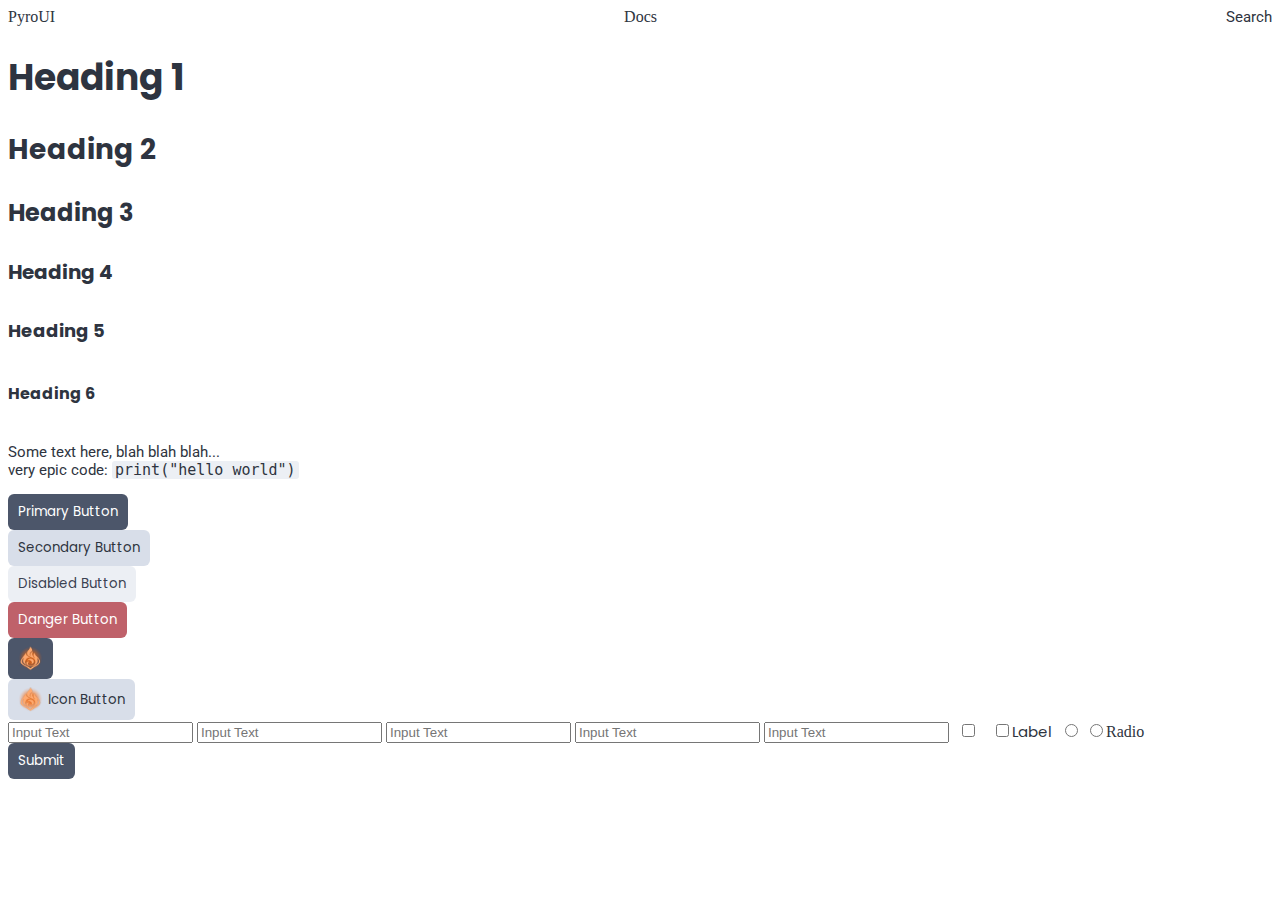
<file: index.html>
<!DOCTYPE html>
<html lang="en" class="pyro-light">
<head>
    <meta charset="UTF-8">
    <meta name="viewport" content="width=device-width, initial-scale=1.0">
    <title>PyroUI</title>
    <link rel="stylesheet" href="styles.css">
    <script src="script.js" async defer></script>
</head>
<body>
    <pyro-nav>
        <pyro-navitem>
            PyroUI
        </pyro-navitem>
        <pyro-navitem data-align="center">
            Docs
        </pyro-navitem>
        <pyro-navitem>
            <a href="#">Search</a>
        </pyro-navitem>
    </pyro-nav>
    <h1>Heading 1</h1>
    <h2>Heading 2</h2>
    <h3>Heading 3</h3>
    <h4>Heading 4</h4>
    <h5>Heading 5</h5>
    <h6>Heading 6</h6>
    <p>Some text here, <a href="#">blah blah blah</a>...<br>very epic code: <code>print("hello world")</code></p>
    <pyro-button>Primary Button</pyro-button>
    <pyro-button data-variant="secondary">Secondary Button</pyro-button>
    <pyro-button data-variant="disabled">Disabled Button</pyro-button>
    <pyro-button data-variant="danger">Danger Button</pyro-button>
    <pyro-button>
        <img src="assets/pyro.png" width="25px" height="25px">
    </pyro-button>
    <pyro-button data-variant="secondary">
        <img src="assets/pyro.png" width="25px" height="25px">
        Icon Button
    </pyro-button>
    <pyro-form action="/submit" method="post" id="example-form">
        <pyro-textbox name="textinput" placeholder="Input Text"></pyro-textbox>
        <pyro-password name="password" placeholder="Input Text"></pyro-password>
        <pyro-search name="search" placeholder="Input Text"></pyro-search>
        <pyro-email name="email" placeholder="Input Text"></pyro-email>
        <pyro-url name="url" placeholder="Input Text"></pyro-url>
        <pyro-checkbox name="checkbox one"></pyro-checkbox>
        <pyro-checkbox name="checkbox two" value="label">Label</pyro-checkbox>
        <pyro-radio name="radio-example" value="nolabel"></pyro-radio>
        <pyro-radio name="radio-example" value="label">Radio</pyro-radio>
        <pyro-button data-submit>Submit</pyro-button>
    </pyro-form>
    <form action="/submit" method="post"></form>
</body>
</html>
</file>
<file: styles.css>
@import url("https://fonts.googleapis.com/css2?family=Poppins:wght@400;700&family=Roboto:wght@400;700&display=swap"); /* @import fonts first */

/* color themes */
:root.pyro-light {
    /* foreground is bright to dark (larger number = more important) */
    --color-fg0: #4C566A;
    --color-fg1: #434C5E;
    --color-fg2: #3B4252;
    --color-fg3: #2E3440;
    /* background is bright to dark (larger number = more important) */
    --color-bg0: #FFFFFF;
    --color-bg1: #ECEFF4;
    --color-bg2: #E5E9F0;
    --color-bg3: #D8DEE9;
    /* ui colors (larger number = more commonly used) */
    --color-ui0: #9d0208;
    --color-ui1: #ffba08;
    --color-ui2: #f48c06;
    --color-ui3: #d00000;
    /* state colors */
    --color-st0: #BF616A; /* error state */
    --color-st1: #D08770; /* danger, advanced functionality */
    --color-st2: #EBCB8B; /* warning state */
    --color-st3: #A3BE8C; /* success state */
    --color-st4: #B48EAD; /* rarely used, uncommon functionality */
}

:root.pyro-dark {
    /* foreground is dark to bright (larger number = more important) */
    --color-fg0: #D8DEE9;
    --color-fg1: #E5E9F0;
    --color-fg2: #ECEFF4;
    --color-fg3: #FFFFFF;
    /* background is dark to bright (larger number = more important) */
    --color-bg0: #2E3440;
    --color-bg1: #3B4252;
    --color-bg2: #434C5E;
    --color-bg3: #4C566A;
    /* ui colors (larger number = more commonly used) */
    --color-ui0: #9d0208;
    --color-ui1: #ffba08;
    --color-ui2: #f48c06;
    --color-ui3: #d00000;
    /* state colors */
    --color-st0: #BF616A; /* error state */
    --color-st1: #D08770; /* danger, advanced functionality */
    --color-st2: #EBCB8B; /* warning state */
    --color-st3: #A3BE8C; /* success state */
    --color-st4: #B48EAD; /* rarely used, uncommon functionality */
}

body {
    background-color: var(--color-bg0);
    color: var(--color-fg3);
}

/*
    Typography
*/
h1, h2, h3, h4, h5, h6 {
    font-family: "Poppins", sans-serif;
    color: var(--color-fg3);
}

h1 {
    font-size: 36px;
}

h2 {
    font-size: 28px;
}

h3 {
    font-size: 24px;
}

h4 {
    font-size: 20px;
}

h5 {
    font-size: 18px;
}

h6 {
    font-size: 16px;
}

p, a {
    font-family: "Roboto", sans-serif;
    font-size: 15px;
    color: var(--color-fg3);
}

a {
    text-decoration: none;
}

a:hover {
    text-decoration: underline;
}

input, button, select, textarea, optgroup, option, label {
    font-family: "Roboto", sans-serif;
    font-size: 16px;
    color: var(--color-fg2);
}

code {
    font-family: monospace;
    background-color: var(--color-bg1);
    border-radius: 3px;
    padding: 0 3px;
}

/*
    Components
*/
/* Horizontal navbar (vertical orientation may come soon) */
pyro-nav {
    display: flex;
    width: 100%; /* navbar expands to fit container size */
}

/* Must be a pyro-nav child element, used for alignment purposes only */
/* data-align: [none | left | center | right], used for aligning pyro-nav elements. Defaults to none. */
pyro-navitem {
    display: block;
}

pyro-navitem[data-align="left"] {
    margin-right: auto;
}

pyro-navitem[data-align="center"] {
    margin-left: auto;
    margin-right: auto;
}

pyro-navitem[data-align="right"] {
    margin-left: auto;
}

/* Button */
/* data-variant: [none | secondary | disabled | danger], for different button variants. Defaults to none (primary button). */
/* data-animate: [none], used to apply animations to buttons. Defaults to none. */
pyro-button::part(button) {
    display: flex;
    align-items: center;
    gap: 5px;
    width: max-content;
    font-family: "Poppins", sans-serif;
    color: var(--color-bg0);
    border: none;
    background-color: var(--color-fg0);
    padding: 8px 10px;
    border-radius: 6px;
    cursor: pointer;
}

pyro-button::part(button):hover {
    background-color: var(--color-fg1);
}

pyro-button[data-variant="secondary"]::part(button) {
    color: var(--color-fg3);
    background-color: var(--color-bg3);
}

pyro-button[data-variant="secondary"]::part(button):hover {
    background-color: var(--color-bg2);
}

pyro-button[data-variant="disabled"]::part(button) {
    color: var(--color-fg2);
    background-color: var(--color-bg1);
    cursor: not-allowed;
}

pyro-button[data-variant="disabled"]::part(button):active {
    padding: 8px 10px;
    margin: 0px;
}

/* add hover animation to this */
pyro-button[data-variant="danger"]::part(button) {
    color: #FFFFFF;
    background-color: var(--color-st0);
}

/* Text / Email (?) Input */
pyro-textinput::part(input) {
    font-family: "Roboto", sans-serif;
    font-size: 16px;
    color: var(--color-fg2);
    background-color: transparent;
    border: 2px solid var(--color-bg3);
    border-radius: 5px;
    padding: 8px 10px;
}

pyro-textinput::part(input):focus {
    outline: var(--color-fg3) outset 2px;
}

/* Checkbox Input */
pyro-checkbox {
    padding: 5px;
    border-radius: 5px;
}

pyro-checkbox::part(input) {
    cursor: pointer;
}

pyro-checkbox::part(label) {
    font-family: "Poppins", sans-serif;
    font-size: 15px;
    cursor: pointer;
}

/* Radio Input */

/* Search Input */

/* File Input */
</file>
